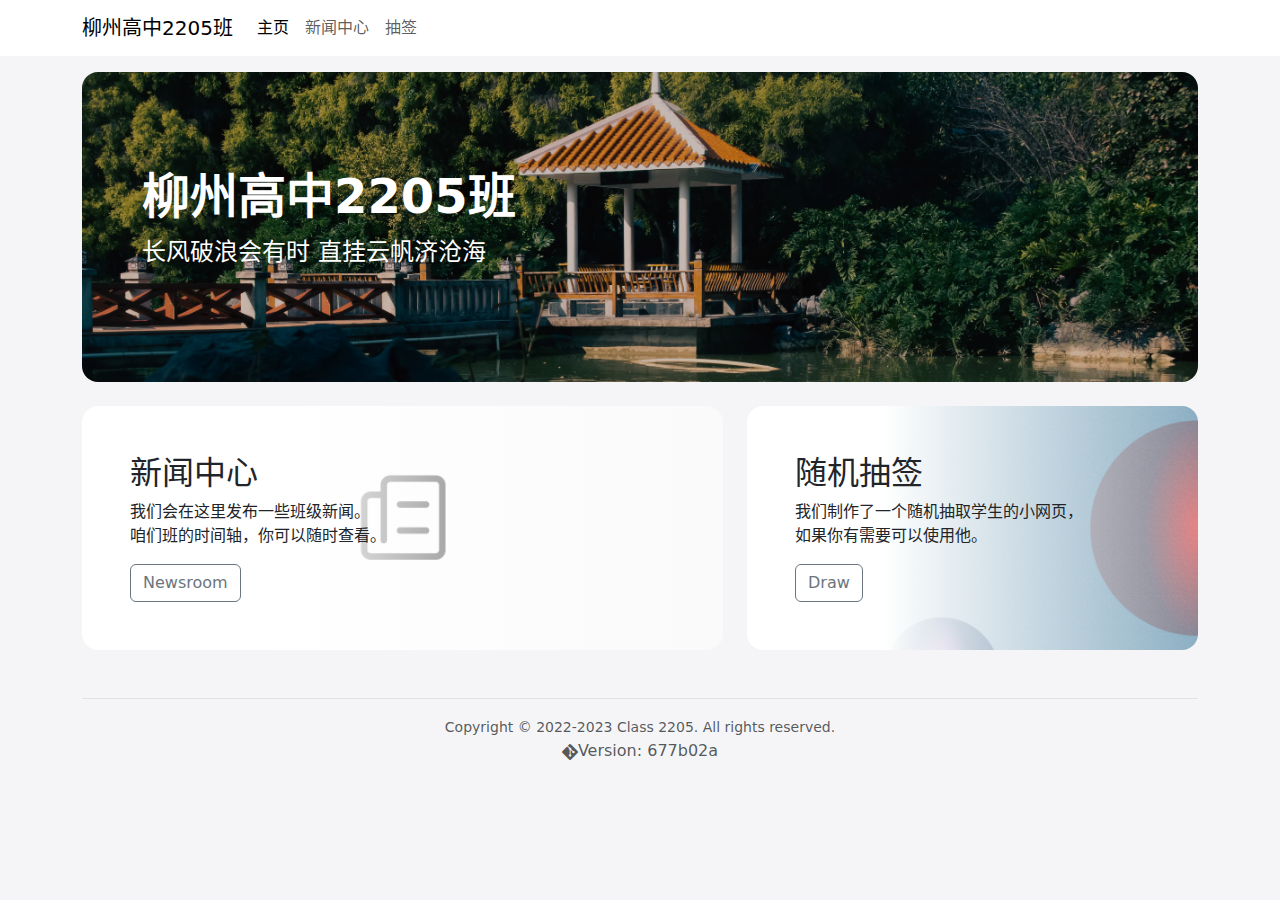
<file: index.html>
<!DOCTYPE html>
<html lang="zh-CN" data-bs-theme="auto">
    <head>
        <meta charset="utf-8" />
        <meta name="viewport" content="width=device-width, initial-scale=1" />
        <meta name="description" content="" />
        <title>柳州高中2205班 | 长风破浪会有时 直挂云帆济沧海</title>
        <meta
            name="keywords"
            content="柳州高中,广西柳州高级中学,柳高,2205班,2205,官网"
        />

        <meta
            name="description"
            content="柳州高中2205班 | 长风破浪会有时 直挂云帆济沧海"
        />
        <!--CSS-->
        <link href="/assets/css/bootstrap.min.css" rel="stylesheet" />
        <link href="/assets/css/index.css?v=1.2" rel="stylesheet" />
        <link href="/assets/css/jumbotron.css?v=1.0" rel="stylesheet" />

        <!--JS-->
        <script src="/assets/js/color-modes.js?v=1.1"></script>
    </head>
    <body>
        <nav
            class="navbar navbar-expand-lg bg-body-tertiary fixed-top navbar-origin"
            style="
                backdrop-filter: blur(20px);
                -webkit-backdrop-filter: blur(20px);
            "
            id="navbar"
            data-bs-theme="white"
        >
            <div class="container">
                <a class="navbar-brand" href="#">柳州高中2205班</a>
                <button
                    class="navbar-toggler"
                    type="button"
                    data-bs-toggle="collapse"
                    data-bs-target="#navbarCollapse"
                    aria-controls="navbarCollapse"
                    aria-expanded="false"
                    aria-label="Toggle navigation"
                >
                    <span class="navbar-toggler-icon"></span>
                </button>
                <div class="collapse navbar-collapse" id="navbarCollapse">
                    <ul class="navbar-nav me-auto mb-2 mb-md-0">
                        <li class="nav-item">
                            <a
                                class="nav-link active"
                                aria-current="page"
                                href="./"
                                >主页</a
                            >
                        </li>
                        <li class="nav-item">
                            <a
                                class="nav-link"
                                aria-current="page"
                                href="newsroom"
                                >新闻中心</a
                            >
                        </li>
                        <li class="nav-item">
                            <a
                                class="nav-link"
                                aria-current="page"
                                href="/tools/draw"
                                >抽签</a
                            >
                        </li>
                    </ul>
                </div>
            </div>
        </nav>

        <main>
            <div class="container py-4 mt-5">
                <div
                    class="p-5 mb-4 bg-body-tertiary rounded-3 full-background hover-zoom"
                    style="
                        background: linear-gradient(
                                rgba(0, 0, 0, 0.2),
                                rgba(0, 0, 0, 0.2)
                            ),
                            url('img/bg/YNVS_B008.webp');
                        border-radius: 16px !important;
                    "
                >
                    <div class="container-fluid py-5 text-white">
                        <h1 class="display-5 fw-bold">柳州高中2205班</h1>
                        <p class="col-md-8 fs-4">
                            长风破浪会有时 直挂云帆济沧海
                        </p>
                    </div>
                </div>

                <div class="row align-items-md-stretch">
                    <div class="col-md-7 mb-4">
                        <div
                            class="h-100 p-5 rounded-3 full-background hover-zoom"
                            style="
                                background: linear-gradient(
                                        90deg,
                                        rgba(255, 255, 255, 1) 30%,
                                        rgba(255, 255, 255, 0) 100%
                                    ),
                                    url('./newsroom/img/newsroom-logo.webp');
                                border-radius: 16px !important;
                            "
                        >
                            <h2>新闻中心</h2>
                            <p>
                                我们会在这里发布一些班级新闻。
                                <br />咱们班的时间轴，你可以随时查看。
                            </p>
                            <a
                                class="btn btn-outline-secondary"
                                href="newsroom"
                                target="_blank"
                            >
                                Newsroom
                            </a>
                        </div>
                    </div>

                    <div class="col-md-5 mb-4">
                        <div
                            class="h-100 p-5 bg-body-tertiary rounded-3 full-background hover-zoom"
                            style="
                                background-position: left !important;
                                background: linear-gradient(
                                        90deg,
                                        rgba(255, 255, 255, 1) 30%,
                                        rgba(255, 255, 255, 0) 100%
                                    ),
                                    url('img/bg/Draw.webp');
                                border-radius: 16px !important;
                            "
                        >
                            <h2>随机抽签</h2>
                            <p>
                                我们制作了一个随机抽取学生的小网页，<br />如果你有需要可以使用他。
                            </p>
                            <a
                                class="btn btn-outline-secondary"
                                href="/tools/draw/"
                            >
                                Draw
                            </a>
                        </div>
                    </div>
                </div>

                <footer class="container pt-3 mt-4 border-top">
                    <div class="text-center pb-5 text-body-secondary">
                        <small>
                            Copyright © 2022-2023 Class 2205. All rights
                            reserved. </small
                        ><br />
                        <i class="bi bi-git"></i>Version: 677b02a
                    </div>
                </footer>
            </div>
        </main>

        <div id="back-to-top">
            <a
                class="btn btn-primary fw-bold"
                onclick="document.body.scrollTop = document.documentElement.scrollTop = 0;"
                ><i class="bi bi-arrow-up"></i
            ></a>
        </div>

        <script src="assets/js/bootstrap.bundle.min.js"></script>
        <script src="assets/js/index.js?v=1.1"></script>
    </body>
</html>
</file>
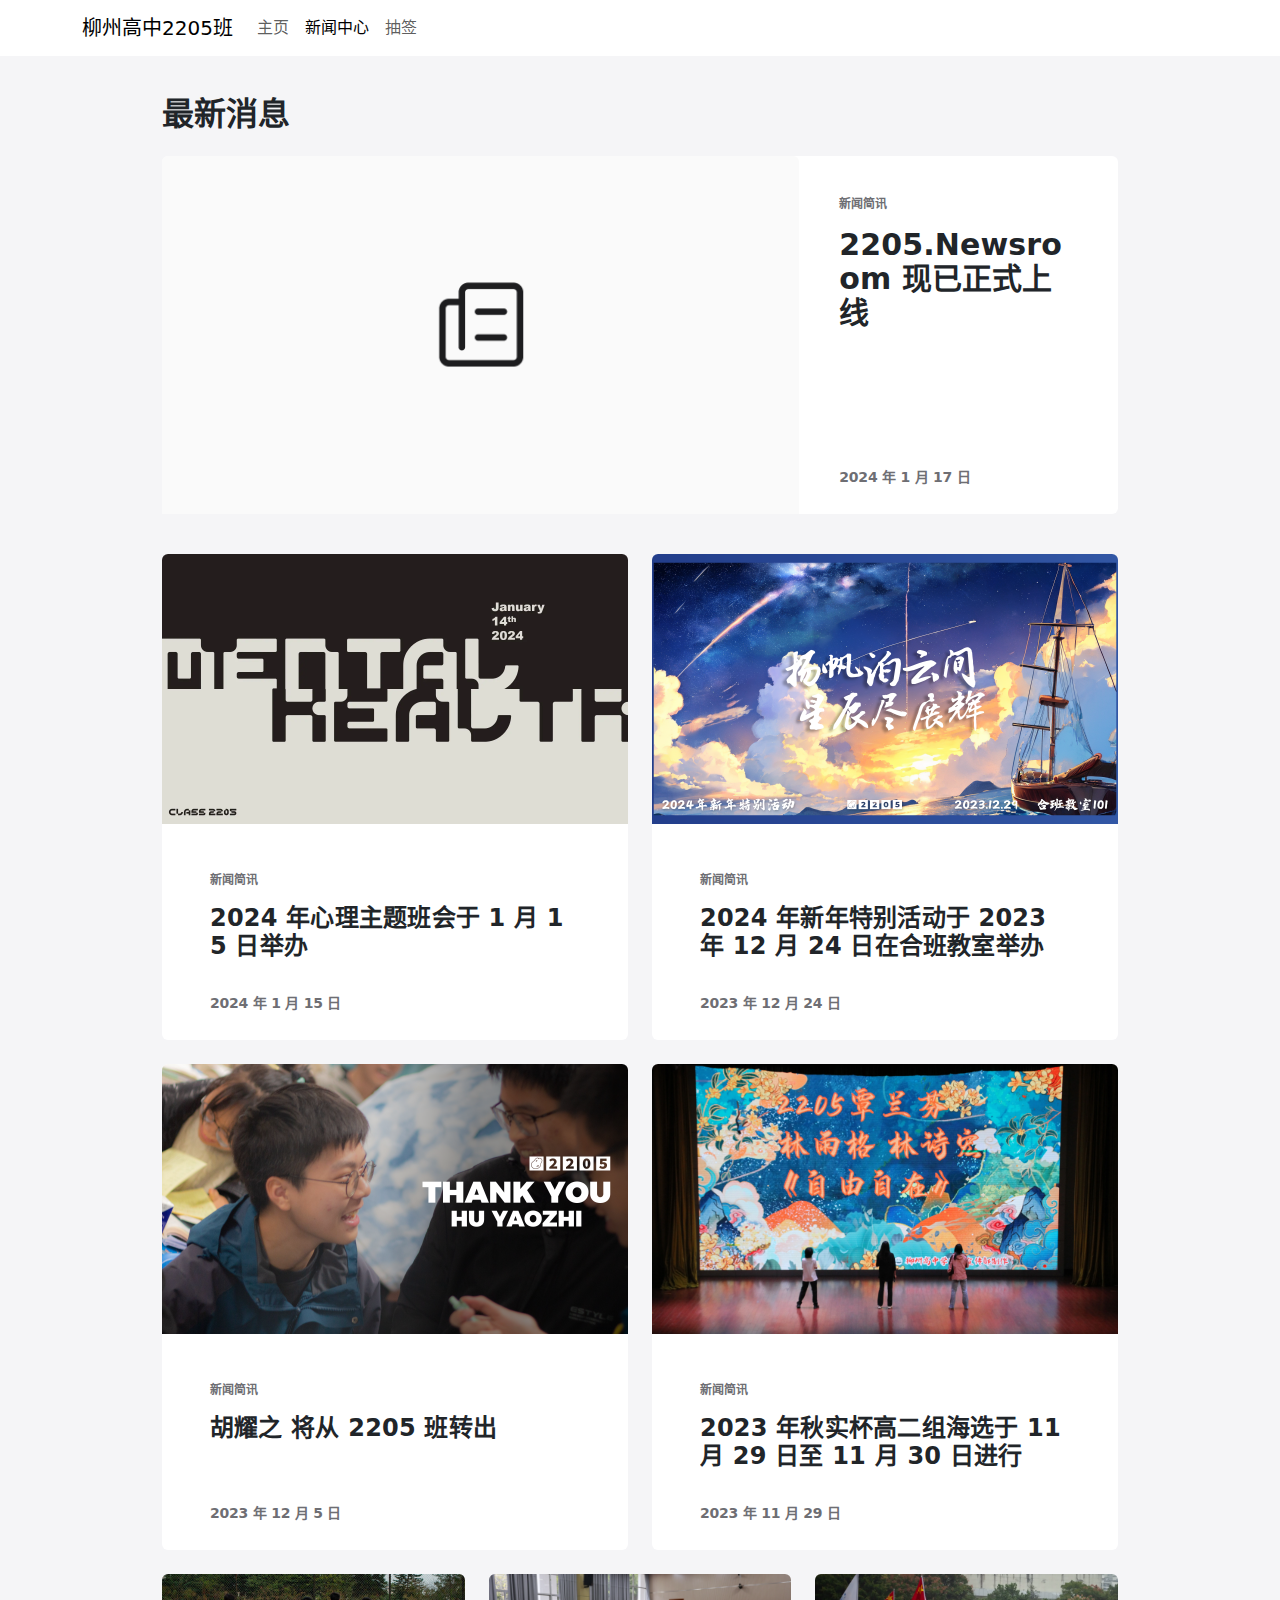
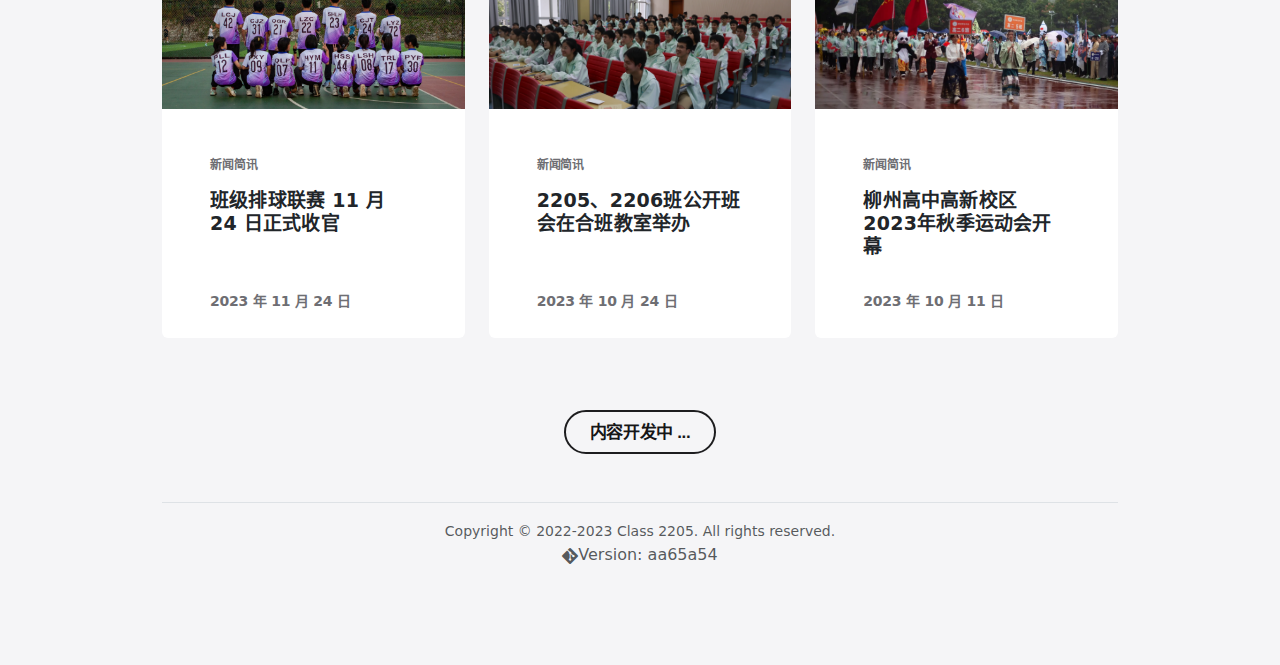
<file: newsroom/index.html>
<!DOCTYPE html>
<html lang="zh-CN" data-bs-theme="auto">
    <head>
        <meta charset="utf-8" />
        <meta name="viewport" content="width=device-width, initial-scale=1" />
        <meta name="description" content="" />
        <title>新闻中心 | 柳州高中2205班</title>
        <meta
            name="keywords"
            content="柳州高中,广西柳州高级中学,柳高,2205班,2205,官网,新闻中心"
        />

        <meta name="description" content="新闻中心 | 柳州高中2205班" />

        <!--CSS-->
        <link href="/assets/css/bootstrap.min.css" rel="stylesheet" />
        <link href="/assets/css/index.css?v=1.2" rel="stylesheet" />
        <link href="/assets/css/newsroom.css?v=1.0" rel="stylesheet" />
        <link href="/assets/css/jumbotron.css?v=1.0" rel="stylesheet" />
        <link href="/assets/css/apple.css?v=1.0" rel="stylesheet" />

        <!--JS-->
        <script src="/assets/js/color-modes.js?v=1.1"></script>

        <style>
            #back-to-top {
                position: fixed;
                bottom: 20px;
                left: 20px;
                transition: opacity 0.3s ease-out;
            }

            #back-to-top:hover {
                opacity: 1;
            }
        </style>
    </head>
    <body>
        <nav
            class="navbar navbar-expand-lg bg-body-tertiary fixed-top navbar-origin"
            style="
                backdrop-filter: blur(20px);
                -webkit-backdrop-filter: blur(20px);
            "
            id="navbar"
            data-bs-theme="white"
        >
            <div class="container">
                <a class="navbar-brand" href="#">柳州高中2205班</a>
                <button
                    class="navbar-toggler"
                    type="button"
                    data-bs-toggle="collapse"
                    data-bs-target="#navbarCollapse"
                    aria-controls="navbarCollapse"
                    aria-expanded="false"
                    aria-label="Toggle navigation"
                >
                    <span class="navbar-toggler-icon"></span>
                </button>
                <div class="collapse navbar-collapse" id="navbarCollapse">
                    <ul class="navbar-nav me-auto mb-2 mb-md-0">
                        <li class="nav-item">
                            <a class="nav-link" aria-current="page" href="../"
                                >主页</a
                            >
                        </li>
                        <li class="nav-item">
                            <a
                                class="nav-link active"
                                aria-current="page"
                                href=""
                                >新闻中心</a
                            >
                        </li>
                        <li class="nav-item">
                            <a
                                class="nav-link"
                                aria-current="page"
                                href="/tools/draw"
                                >抽签</a
                            >
                        </li>
                    </ul>
                </div>
            </div>
        </nav>

        <main>
            <div class="container section-content py-5 mt-5">
                <h2 class="section-head">最新消息</h2>
                <!--Hero新闻-->

                <div class="row align-items-md-stretch" id="hero">
                    <div class="col-md-12 mb-4">
                        <div class="card mb-3 border-unset news_hover_zoom">
                            <div class="row g-0">
                                <div class="col-md-8 news_img_box">
                                    <img
                                        src="./img/newsroom-logo.webp"
                                        class="img-fluid news_img hero-img"
                                        alt="..."
                                    />
                                </div>
                                <div class="col-md-4">
                                    <div class="card-body hero">
                                        <div class="news_description">
                                            <p class="news_category">
                                                新闻简讯
                                            </p>
                                            <p class="news_title">
                                                2205.Newsroom 现已正式上线
                                            </p>
                                            <p
                                                class="news_timestamp pt-5"
                                                style=""
                                            >
                                                2024 年 1 月 17 日
                                            </p>
                                        </div>
                                    </div>
                                </div>
                            </div>
                        </div>
                    </div>
                </div>

                <!--Secondary新闻-->
                <div
                    class="row d-flex align-items-stretch secondary"
                    id="secondary"
                >
                    <div class="col-md-6 mb-4">
                        <div
                            class="card mb-3 border-unset news_hover_zoom h-100"
                        >
                            <div class="news_img_box">
                                <img
                                    src="./img/2024/1/2024_01_15_Mental_Health.webp"
                                    class="card-img-top news_img"
                                />
                            </div>
                            <div class="card-body secondary">
                                <div class="news_description">
                                    <p class="news_category">新闻简讯</p>
                                    <p class="news_title">
                                        2024 年心理主题班会于 1 月 15 日举办
                                    </p>
                                    <p class="news_timestamp">
                                        2024 年 1 月 15 日
                                    </p>
                                </div>
                            </div>
                        </div>
                    </div>

                    <div class="col-md-6 mb-4">
                        <div
                            class="card mb-3 border-unset news_hover_zoom h-100"
                        >
                            <div class="news_img_box">
                                <img
                                    src="./img/2023/12/2023_12_24_NewYear_Event.webp"
                                    class="card-img-top news_img"
                                />
                            </div>
                            <div class="card-body secondary">
                                <div class="news_description">
                                    <p class="news_category">新闻简讯</p>
                                    <p class="news_title">
                                        2024 年新年特别活动于 2023 年 12 月 24
                                        日在合班教室举办
                                    </p>
                                    <p class="news_timestamp">
                                        2023 年 12 月 24 日
                                    </p>
                                </div>
                            </div>
                        </div>
                    </div>

                    <div class="col-md-6 mb-4 news-card-flex">
                        <div
                            class="card mb-3 border-unset news_hover_zoom h-100"
                        >
                            <div class="news_img_box">
                                <img
                                    src="./img/2023/12/2023_12_5_GoodBye_YaoZhi.webp"
                                    class="card-img-top news_img"
                                />
                            </div>
                            <div class="card-body secondary">
                                <div class="news_description">
                                    <p class="news_category">新闻简讯</p>
                                    <p class="news_title">
                                        胡耀之 将从 2205 班转出
                                    </p>
                                    <p class="news_timestamp">
                                        2023 年 12 月 5 日
                                    </p>
                                </div>
                            </div>
                        </div>
                    </div>

                    <div class="col-md-6 mb-4 news-card-flex">
                        <div
                            class="card mb-3 border-unset news_hover_zoom h-100"
                        >
                            <div class="news_img_box">
                                <img
                                    src="./img/2023/11/2023_11_29_Singer.webp"
                                    class="card-img-top news_img"
                                />
                            </div>
                            <div class="card-body secondary">
                                <div class="news_description">
                                    <p class="news_category">新闻简讯</p>
                                    <p class="news_title">
                                        2023 年秋实杯高二组海选于 11 月 29 日至
                                        11 月 30 日进行
                                    </p>
                                    <p class="news_timestamp">
                                        2023 年 11 月 29 日
                                    </p>
                                </div>
                            </div>
                        </div>
                    </div>
                </div>

                <!--Normal新闻-->
                <div class="row d-flex align-items-stretch normal" id="normal">
                    <div class="col-md-4 mb-4">
                        <div
                            class="card mb-3 border-unset news_hover_zoom h-100"
                        >
                            <div class="news_img_box">
                                <img
                                    src="./img/2023/11/2023_11_24_Volleyball.webp"
                                    class="card-img-top news_img"
                                />
                            </div>
                            <div class="card-body normal">
                                <div class="news_description">
                                    <p class="news_category">新闻简讯</p>
                                    <p class="news_title">
                                        班级排球联赛 11 月 24 日正式收官
                                    </p>
                                    <p class="news_timestamp">
                                        2023 年 11 月 24 日
                                    </p>
                                </div>
                            </div>
                        </div>
                    </div>

                    <div class="col-md-4 mb-4">
                        <div
                            class="card mb-3 border-unset news_hover_zoom h-100"
                        >
                            <div class="news_img_box">
                                <img
                                    src="./img/2023/10/2023_10_24_Class_Meeting.webp"
                                    class="card-img-top news_img"
                                />
                            </div>
                            <div class="card-body normal">
                                <div class="news_description">
                                    <p class="news_category">新闻简讯</p>
                                    <p class="news_title">
                                        2205、2206班公开班会在合班教室举办
                                    </p>
                                    <p class="news_timestamp">
                                        2023 年 10 月 24 日
                                    </p>
                                </div>
                            </div>
                        </div>
                    </div>

                    <div class="col-md-4 mb-4 news-card-flex">
                        <div
                            class="card mb-3 border-unset news_hover_zoom h-100"
                        >
                            <div class="news_img_box">
                                <img
                                    src="./img/2023/10/2023_10_11_Autumn_Sports.webp"
                                    class="card-img-top news_img"
                                />
                            </div>
                            <div class="card-body normal">
                                <div class="news_description">
                                    <p class="news_category">新闻简讯</p>
                                    <p class="news_title">
                                        柳州高中高新校区2023年秋季运动会开幕
                                    </p>
                                    <p class="news_timestamp">
                                        2023 年 10 月 11 日
                                    </p>
                                </div>
                            </div>
                        </div>
                    </div>
                </div>

                <div class="d-flex justify-content-center my-5">
                    <a class="nr-cta-primary-light">内容开发中 ...</a>
                </div>

                <footer class="container pt-3 mt-4 border-top">
                    <div class="text-center pb-5 text-body-secondary">
                        <small>
                            Copyright © 2022-2023 Class 2205. All rights
                            reserved. </small
                        ><br />
                        <i class="bi bi-git"></i>Version: aa65a54
                    </div>
                </footer>
            </div>
        </main>

        <div id="back-to-top">
            <a
                class="btn btn-primary fw-bold"
                onclick="document.body.scrollTop = document.documentElement.scrollTop = 0;"
                ><i class="bi bi-arrow-up"></i
            ></a>
        </div>

        <script src="../assets/js/bootstrap.bundle.min.js"></script>
        <script src="../assets/js/index.js?v=1.1"></script>
    </body>
</html>
</file>
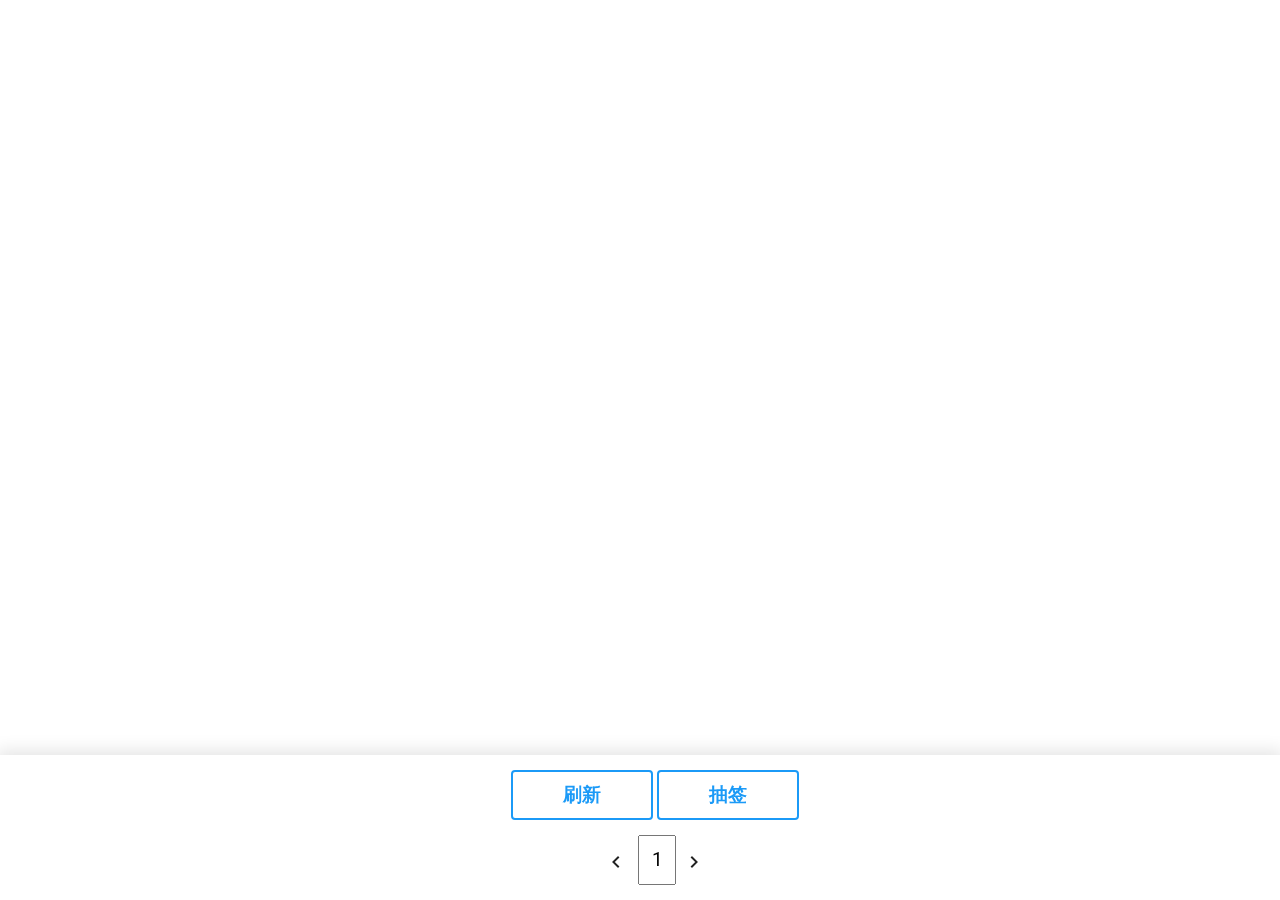
<file: tools/draw/index.html>
<html>
    <head>
        <title>抽签 Draw</title>
        <meta charset="UTF-8" />
        <meta
            name="viewport"
            content="width=device-width, initial-scale=1,maximum-scale=5.0, "
        />
        <link href="./assets/css/button.css" rel="stylesheet" />
        <link href="./assets/css/mdui.min.css" rel="stylesheet" />

        <style>
            .footer {
                z-index: 9999;
                position: fixed;
                bottom: 0em;
                width: 100%;
                background-color: rgba(255, 255, 255);
                box-shadow: 0px -2px 16px 3px rgba(0, 0, 0, 0.1);
            }
            .card {
                box-shadow: 2px 3px 16px 3px rgba(0, 0, 0, 0.1);
                padding: 1em 1em 1em 1em;
                margin-bottom: 2em;
                margin-right: 2em;
                display: inline-block;
            }
        </style>
    </head>
    <body style="margin: 0 auto; padding-bottom: 10em">
        <div
            id="name-list"
            style="
                text-align: center;
                padding-top: 1em;
                padding-left: 2em;
                padding-right: 2em;
                align-items: center;
            "
        >
            <div id="list"></div>
        </div>
        <div id="toolbar" class="footer">
            <div
                style="
                    padding-left: 2em;
                    text-align: center;
                    padding-bottom: 1em;
                    padding-top: 1em;
                "
            >
                <button
                    onclick="pointer = 0;list=FYShuffle(list);document.getElementById('list').innerHTML='';"
                    class="button button-border button-rounded button-primary button-large"
                    style="font-size: 1.25em; font-weight: bolder"
                >
                    刷新
                </button>

                <button
                    onclick="random()"
                    class="button button-border button-rounded button-primary button-large"
                    style="font-size: 1.25em; font-weight: bolder"
                >
                    抽签
                </button>
                <br />
                <div style="padding-top: 1em">
                    <button
                        class="mdui-btn mdui-btn-icon mdui-color-theme-accent mdui-ripple"
                        onclick="document.getElementById('num').value = Math.floor(document.getElementById('num').value)-1"
                    >
                        <i class="mdui-icon material-icons">navigate_before</i>
                    </button>

                    <input
                        type="text"
                        id="num"
                        name="num"
                        minlength="1"
                        maxlength="2"
                        value="1"
                        style="
                            width: 2em;
                            height: 50px;
                            font-size: 1.25em;
                            text-align: center;
                        "
                    /><button
                        class="mdui-btn mdui-btn-icon mdui-color-theme-accent mdui-ripple"
                        onclick="document.getElementById('num').value = Math.floor(document.getElementById('num').value)+1"
                    >
                        <i class="mdui-icon material-icons">navigate_next</i>
                    </button>
                </div>
            </div>
        </div>

        <script src="./assets/js/mdui.min.js"></script>
        <script src="./assets/js/jdenticon.min.js"></script>
        <script>
            function FYShuffle(arr) {
                let len = arr.length;

                while (len > 1) {
                    let rand = Math.floor(Math.random() * len);
                    len--;
                    let temp = arr[len];
                    arr[len] = arr[rand];
                    arr[rand] = temp;
                }
                isRefresh = false;
                return arr;
            }
            var isRefresh = true;
            var list = [
                "邓心怡",
                "黄思诗",
                "黄驿茗",
                "蒋延真",
                "赖思萌",
                "兰金洁 ",
                "李睿君",
                "林诗宏 ",
                "林雨格",
                "龙腾宇",
                "农秀源",
                "潘利丽",
                "潘艺菲",
                "彭馨瑶",
                "覃彬语",
                "覃兰芬",
                "唐若蓝",
                "田诗琳",
                "魏书然",
                "吴依凡",
                "殷林雅馨",
                "周昱君",
                "黄婧羽",
                "陈建廷",
                "陈睿祺",
                "陈彧",
                "程坚钲",
                "何官洪",
                "胡志杰",
                "黄民轩",
                "黄宗涛",
                "蒋陈宇",
                "蒋韦尔",
                "赖前安",
                "蓝子程",
                "李景航",
                "李明坤",
                "李云天",
                "林宸颉",
                "董航聿",
                "刘智宇",
                "罗予哲",
                "毛宏天",
                "蒙唐旭",
                "潘泓年",
                "沈黄乐航",
                "石点墨",
                "苏凯文",
                "覃光睿",
                "谭家斌",
                "王骞飞",
                "韦乐衡",
                "徐崇皓",
                "章舜",
                "陈佳祺",
            ];

            function getRandomnInt(min, max) {
                min = Math.ceil(min);
                max = Math.floor(max);
                return Math.floor(Math.random() * (max - min + 1)) + min;
            }
            list = FYShuffle(list);
            var pointer = 0;

            function random() {
                if (isRefresh) {
                    list = FYShuffle(list);
                    pointer = 0;
                }

                num = Math.floor(document.getElementById("num").value);
                if (num > list.length) {
                    num = list.length;
                    document.getElementById("num").value = num;
                } else {
                }
                str = "";

                for (i = 0; i < num; i++) {
                    if (pointer == list.length - 1) {
                        str =
                            str +
                            `<div id="name" class="card">
                        <canvas width="150" height="150" data-jdenticon-value="` +
                            list[pointer] +
                            `"></canvas>
                    <h2 style="font-size: 3.25em">` +
                            list[pointer] +
                            `</h2>
                </div>`;
                        pointer = 0;
                        isRefresh = true;
                    } else {
                        str =
                            str +
                            `<div id="name" class="card">
                <div>
                        <canvas  width="150" height="150" data-jdenticon-value="` +
                            list[pointer] +
                            `"></canvas></div>
                    <h2 style="font-size: 3.25em">` +
                            list[pointer] +
                            `</h2>
                </div>`;
                        pointer++;
                    }
                }
                document.getElementById("list").innerHTML = str;
                jdenticon();
            }
        </script>
    </body>
</html>
</file>
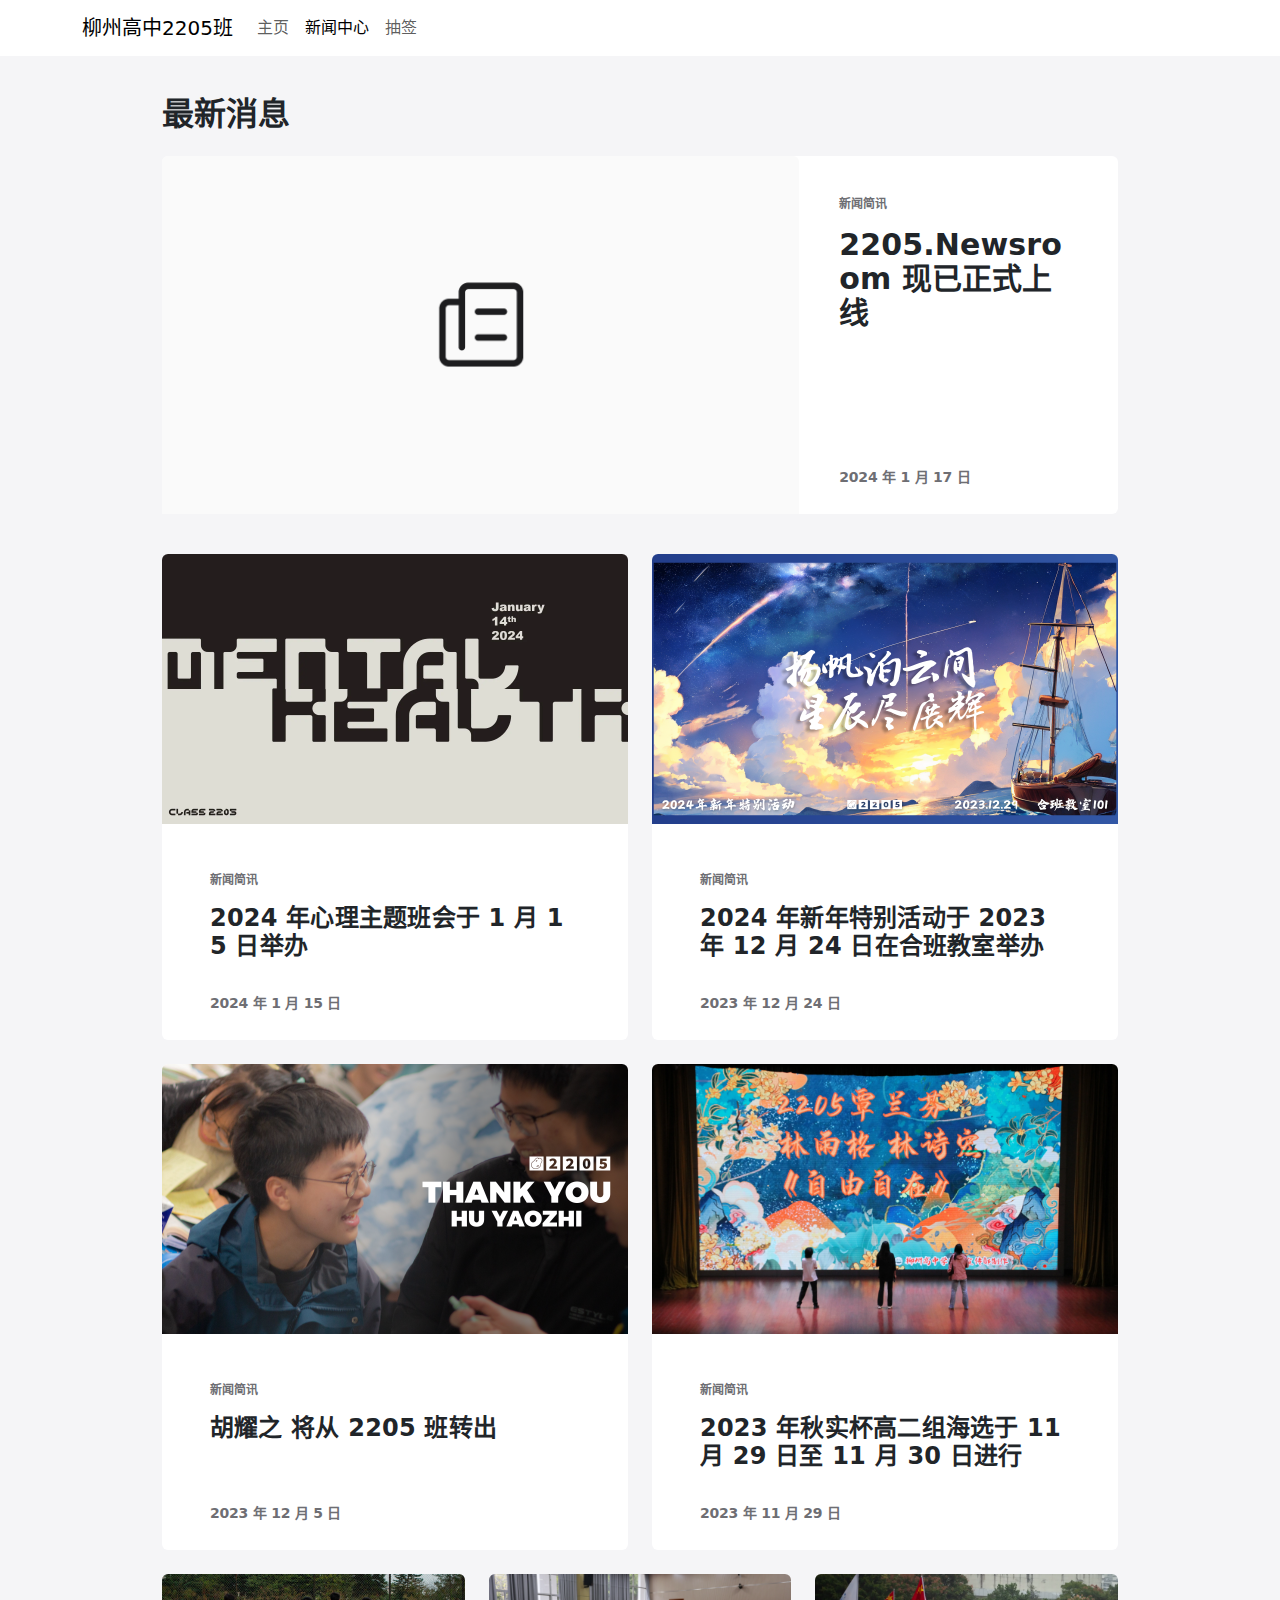
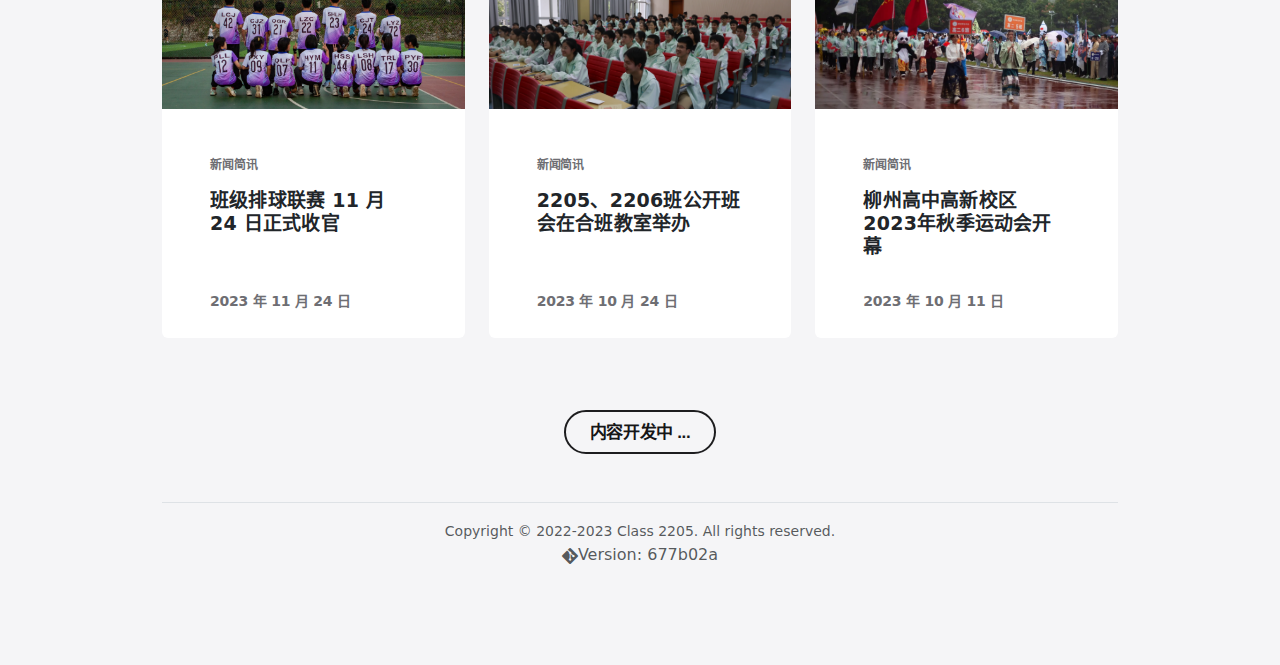
<file: newsroom/list.html>
<!DOCTYPE html>
<html lang="zh-CN" data-bs-theme="auto">

<head>
  <meta charset="utf-8" />
  <meta name="viewport" content="width=device-width, initial-scale=1" />
  <meta name="description" content="" />
  <title>新闻列表 | 柳州高中2205班</title>
  <meta name="keywords" content="柳州高中,广西柳州高级中学,柳高,2205班,2205,官网,新闻中心" />

  <meta name="description" content="新闻列表 | 柳州高中2205班" />

  <!--CSS-->
  <link href="/assets/css/bootstrap.min.css" rel="stylesheet" />
  <link href="/assets/css/index.css?v=1.2" rel="stylesheet" />
  <link href="/assets/css/newsroom.css?v=1.0" rel="stylesheet" />
  <link href="/assets/css/jumbotron.css?v=1.0" rel="stylesheet" />
  <link href="/assets/css/apple.css?v=1.0" rel="stylesheet" />

  <!--JS-->
  <script src="/assets/js/color-modes.js?v=1.1"></script>

  <style>
    #back-to-top {
      position: fixed;
      bottom: 20px;
      left: 20px;
      transition: opacity 0.3s ease-out;
    }

    #back-to-top:hover {
      opacity: 1;
    }
  </style>
</head>

<body>
  <nav class="navbar navbar-expand-lg bg-body-tertiary fixed-top navbar-origin" style="
                backdrop-filter: blur(20px);
                -webkit-backdrop-filter: blur(20px);
            " id="navbar" data-bs-theme="white">
    <div class="container">
      <a class="navbar-brand" href="#">柳州高中2205班</a>
      <button class="navbar-toggler" type="button" data-bs-toggle="collapse" data-bs-target="#navbarCollapse" aria-controls="navbarCollapse" aria-expanded="false" aria-label="Toggle navigation">
        <span class="navbar-toggler-icon"></span>
      </button>
      <div class="collapse navbar-collapse" id="navbarCollapse">
        <ul class="navbar-nav me-auto mb-2 mb-md-0">
          <li class="nav-item">
            <a class="nav-link" aria-current="page" href="../">主页</a>
          </li>
          <li class="nav-item">
            <a class="nav-link active" aria-current="page" href="">新闻中心</a>
          </li>
          <li class="nav-item">
            <a class="nav-link" aria-current="page" href="/tools/draw">抽签</a>
          </li>
        </ul>
      </div>
    </div>
  </nav>

  <main>
    <div class="container section-content py-5 mt-5">
      <h2 class="section-head">最新消息</h2>
      <!--Hero新闻-->

      <div class="row align-items-md-stretch" id="hero">
        <div class="col-md-12 mb-4">
          <div class="card mb-3 border-unset news_hover_zoom">
            <div class="row g-0">
              <div class="col-md-8 news_img_box">
                <img src="./img/newsroom-logo.webp" class="img-fluid news_img hero-img" alt="..." />
              </div>
              <div class="col-md-4">
                <div class="card-body hero">
                  <div class="news_description">
                    <p class="news_category">
                      新闻简讯
                    </p>
                    <p class="news_title">
                      2205.Newsroom 现已正式上线
                    </p>
                    <p class="news_timestamp pt-5" style="">
                      2024 年 1 月 17 日
                    </p>
                  </div>
                </div>
              </div>
            </div>
          </div>
        </div>
      </div>

      <!--Secondary新闻-->
      <div class="row d-flex align-items-stretch secondary" id="secondary">
        <div class="col-md-6 mb-4">
          <div class="card mb-3 border-unset news_hover_zoom h-100">
            <div class="news_img_box">
              <img src="./img/2024/1/2024_01_15_Mental_Health.webp" class="card-img-top news_img" />
            </div>
            <div class="card-body secondary">
              <div class="news_description">
                <p class="news_category">新闻简讯</p>
                <p class="news_title">
                  2024 年心理主题班会于 1 月 15 日举办
                </p>
                <p class="news_timestamp">
                  2024 年 1 月 15 日
                </p>
              </div>
            </div>
          </div>
        </div>

        <div class="col-md-6 mb-4">
          <div class="card mb-3 border-unset news_hover_zoom h-100">
            <div class="news_img_box">
              <img src="./img/2023/12/2023_12_24_NewYear_Event.webp" class="card-img-top news_img" />
            </div>
            <div class="card-body secondary">
              <div class="news_description">
                <p class="news_category">新闻简讯</p>
                <p class="news_title">
                  2024 年新年特别活动于 2023 年 12 月 24
                  日在合班教室举办
                </p>
                <p class="news_timestamp">
                  2023 年 12 月 24 日
                </p>
              </div>
            </div>
          </div>
        </div>

        <div class="col-md-6 mb-4 news-card-flex">
          <div class="card mb-3 border-unset news_hover_zoom h-100">
            <div class="news_img_box">
              <img src="./img/2023/12/2023_12_5_GoodBye_YaoZhi.webp" class="card-img-top news_img" />
            </div>
            <div class="card-body secondary">
              <div class="news_description">
                <p class="news_category">新闻简讯</p>
                <p class="news_title">
                  胡耀之 将从 2205 班转出
                </p>
                <p class="news_timestamp">
                  2023 年 12 月 5 日
                </p>
              </div>
            </div>
          </div>
        </div>

        <div class="col-md-6 mb-4 news-card-flex">
          <div class="card mb-3 border-unset news_hover_zoom h-100">
            <div class="news_img_box">
              <img src="./img/2023/11/2023_11_29_Singer.webp" class="card-img-top news_img" />
            </div>
            <div class="card-body secondary">
              <div class="news_description">
                <p class="news_category">新闻简讯</p>
                <p class="news_title">
                  2023 年秋实杯高二组海选于 11 月 29 日至
                  11 月 30 日进行
                </p>
                <p class="news_timestamp">
                  2023 年 11 月 29 日
                </p>
              </div>
            </div>
          </div>
        </div>
      </div>

      <!--Normal新闻-->
      <div class="row d-flex align-items-stretch normal" id="normal">
        <div class="col-md-4 mb-4">
          <div class="card mb-3 border-unset news_hover_zoom h-100">
            <div class="news_img_box">
              <img src="./img/2023/11/2023_11_24_Volleyball.webp" class="card-img-top news_img" />
            </div>
            <div class="card-body normal">
              <div class="news_description">
                <p class="news_category">新闻简讯</p>
                <p class="news_title">
                  班级排球联赛 11 月 24 日正式收官
                </p>
                <p class="news_timestamp">
                  2023 年 11 月 24 日
                </p>
              </div>
            </div>
          </div>
        </div>

        <div class="col-md-4 mb-4">
          <div class="card mb-3 border-unset news_hover_zoom h-100">
            <div class="news_img_box">
              <img src="./img/2023/10/2023_10_24_Class_Meeting.webp" class="card-img-top news_img" />
            </div>
            <div class="card-body normal">
              <div class="news_description">
                <p class="news_category">新闻简讯</p>
                <p class="news_title">
                  2205、2206班公开班会在合班教室举办
                </p>
                <p class="news_timestamp">
                  2023 年 10 月 24 日
                </p>
              </div>
            </div>
          </div>
        </div>

        <div class="col-md-4 mb-4 news-card-flex">
          <div class="card mb-3 border-unset news_hover_zoom h-100">
            <div class="news_img_box">
              <img src="./img/2023/10/2023_10_11_Autumn_Sports.webp" class="card-img-top news_img" />
            </div>
            <div class="card-body normal">
              <div class="news_description">
                <p class="news_category">新闻简讯</p>
                <p class="news_title">
                  柳州高中高新校区2023年秋季运动会开幕
                </p>
                <p class="news_timestamp">
                  2023 年 10 月 11 日
                </p>
              </div>
            </div>
          </div>
        </div>
      </div>

      <div class="d-flex justify-content-center my-5">
        <a class="nr-cta-primary-light">内容开发中 ...</a>
      </div>

      <footer class="container pt-3 mt-4 border-top">
        <div class="text-center pb-5 text-body-secondary">
          <small>
            Copyright © 2022-2023 Class 2205. All rights
            reserved. </small><br />
          <i class="bi bi-git"></i>Version: 677b02a
        </div>
      </footer>
    </div>
  </main>

  <div id="back-to-top">
    <a class="btn btn-primary fw-bold" onclick="document.body.scrollTop = document.documentElement.scrollTop = 0;"><i class="bi bi-arrow-up"></i></a>
  </div>

  <script src="../assets/js/bootstrap.bundle.min.js"></script>
  <script src="../assets/js/index.js?v=1.1"></script>
</body>

</html>
</file>
<file: assets/css/jumbotron.css>
.bd-placeholder-img {
    font-size: 1.125rem;
    text-anchor: middle;
    -webkit-user-select: none;
    -moz-user-select: none;
    user-select: none;
}

@media (min-width: 768px) {
    .bd-placeholder-img-lg {
        font-size: 3.5rem;
    }
}

.b-example-divider {
    width: 100%;
    height: 3rem;
    background-color: rgba(0, 0, 0, 0.1);
    border: solid rgba(0, 0, 0, 0.15);
    border-width: 1px 0;
    box-shadow: inset 0 0.5em 1.5em rgba(0, 0, 0, 0.1),
        inset 0 0.125em 0.5em rgba(0, 0, 0, 0.15);
}

.b-example-vr {
    flex-shrink: 0;
    width: 1.5rem;
    height: 100vh;
}

.bi {
    vertical-align: -0.125em;
    fill: currentColor;
}

.nav-scroller {
    position: relative;
    z-index: 2;
    height: 2.75rem;
    overflow-y: hidden;
}

.nav-scroller .nav {
    display: flex;
    flex-wrap: nowrap;
    padding-bottom: 1rem;
    margin-top: -1px;
    overflow-x: auto;
    text-align: center;
    white-space: nowrap;
    -webkit-overflow-scrolling: touch;
}

.btn-bd-primary {
    --bd-violet-bg: #712cf9;
    --bd-violet-rgb: 112.520718, 44.062154, 249.437846;

    --bs-btn-font-weight: 600;
    --bs-btn-color: var(--bs-white);
    --bs-btn-bg: var(--bd-violet-bg);
    --bs-btn-border-color: var(--bd-violet-bg);
    --bs-btn-hover-color: var(--bs-white);
    --bs-btn-hover-bg: #6528e0;
    --bs-btn-hover-border-color: #6528e0;
    --bs-btn-focus-shadow-rgb: var(--bd-violet-rgb);
    --bs-btn-active-color: var(--bs-btn-hover-color);
    --bs-btn-active-bg: #5a23c8;
    --bs-btn-active-border-color: #5a23c8;
}

.bd-mode-toggle {
    z-index: 1500;
}

.bd-mode-toggle .dropdown-menu .active .bi {
    display: block !important;
}
</file>
<file: assets/css/newsroom.css>
:root {
    --custom-card-border-radius: 0.375rem;
}

/*通用样式*/

.section-content {
    margin-left: auto;
    margin-right: auto;
    width: 980px;
}

@media only screen and (min-width: 1441px) {
    .section-content {
        margin-left: auto;
        margin-right: auto;
        width: 980px;
    }
}

@media only screen and (max-width: 734px) {
    .section-content {
        margin-left: auto;
        margin-right: auto;
        width: 87.5%;
    }
}

@media only screen and (max-width: 734px) {
    .section-content {
        max-width: 366px;
    }
}

.card {
    border-radius: var(--custom-card-border-radius) !important;
}

.news_category,
.news_timestamp {
    color: #6e6e73;
}
.news_timestamp {
    font-size: 14px;
    line-height: 1.28577;
    font-weight: 600;
    letter-spacing: -0.016em;
    display: flex;
    justify-content: flex-start;
    align-items: center;
    position: absolute;
    bottom: 2em;
    padding: 0;
    margin: 0;
}
.news_category {
    font-size: 12px;
    line-height: 1.33337;
    font-weight: 700;
    letter-spacing: -0.01em;
}

.news_hover_zoom,
.news_img {
    transition: transform 400ms cubic-bezier(0.4, 0, 0.25, 1) 0ms,
        opacity 1s cubic-bezier(0.4, 0, 0.25, 1) 0ms;
}

.news_hover_zoom:hover .news_img {
    transform: scale(1.03);
}

.news-card-flex {
    display: flex !important;
    flex-wrap: wrap !important;
}

.news_img_box {
    overflow: hidden;
}

.section-head {
    font-size: 32px;
    line-height: 1.125;
    font-weight: 700;
    letter-spacing: 0.004em;
    margin-bottom: 24px;
}

/*主新闻独立样式*/
.hero {
}

.hero .news_description {
    padding: 24px;
    justify-content: space-between;
    flex-basis: 0;
}

@media only screen and (max-width: 734px) {
    .hero .news_title {
        font-size: 24px !important;
    }
}

.hero .news_title {
    overflow-wrap: anywhere;
    font-size: 30px;
    line-height: 1.125;
    font-weight: 700;
    letter-spacing: 0.004em;
    -webkit-line-clamp: 6;
    -webkit-box-orient: vertical;
    display: -webkit-box;
    overflow: hidden;
}

.hero-img {
    border-top-left-radius: var(--custom-card-border-radius) !important;
    border-top-right-radius: var(--custom-card-border-radius) !important;
}

/*次要新闻独立样式*/
.secondary .news_title {
    font-size: 24px;
    line-height: 1.16667;
    font-weight: 700;
    letter-spacing: 0.009em;
    display: -webkit-box;
    overflow: hidden;
    word-break: break-all;
    -webkit-line-clamp: 3;
    -webkit-box-orient: vertical;
}

.secondary .news_description {
    padding: 32px;
    justify-content: space-between;
    flex-basis: 0;
}
.secondary .card-img-top {
    width: 100%;
    height: 30vh;
    object-fit: cover;
    border-top-left-radius: var(--custom-card-border-radius) !important;
    border-top-right-radius: var(--custom-card-border-radius) !important;
}

/*Normal新闻独立样式*/

@media only screen and (max-width: 734px) {
    .normal .news_title {
        font-size: 24px !important;
    }
}

.normal .news_title {
    font-size: 19px;
    line-height: 1.21053;
    font-weight: 700;
    letter-spacing: 0.012em;
    -webkit-line-clamp: 6;
    -webkit-box-orient: vertical;
    display: -webkit-box;
    overflow: hidden;
}

.normal .news_description {
    padding: 32px;
    justify-content: space-between;
    flex-basis: 0;
}
.normal .card-img-top {
    width: 100%;
    height: 15vh;
    object-fit: cover;
    border-top-left-radius: var(--custom-card-border-radius) !important;
    border-top-right-radius: var(--custom-card-border-radius) !important;
}
</file>
<file: assets/css/apple.css>
.nr-cta-primary-light {
    border-radius: 30px;
    display: inline-block;
    transition: background-color 300ms cubic-bezier(0.4, 0, 0.25, 1) 0ms,
        border-color 300ms cubic-bezier(0.4, 0, 0.25, 1) 0ms,
        color 300ms cubic-bezier(0.4, 0, 0.25, 1) 0ms;
    font-size: 17px;
    line-height: 1.23536;
    font-weight: 600;
    letter-spacing: -0.022em;
    font-family: "SF Pro Text", "SF Pro Icons", "Helvetica Neue", "Helvetica",
        "Arial", sans-serif;
    border: 2px solid;
    padding: 10px 24px 9px;
    border-color: #1d1d1f;
    color: #161617;
    text-decoration: none;
}
.nr-cta-primary-light:hover {
    text-decoration: none;
}

.nr-cta-primary-light:focus[data-focus-method="key"] {
    text-decoration: none;
}
@media (hover: hover) {
    .nr-cta-primary-light:hover {
        background: #1d1d1f;
        border-color: #1d1d1f;
        color: #f5f5f7;
    }
}

.nr-cta-primary-light:focus[data-focus-method="key"] {
    background: #1d1d1f;
    border-color: #1d1d1f;
    color: #f5f5f7;
}

.nr-cta-primary-dark:is(a):hover,
.nr-cta-primary-light:is(a):hover {
    text-decoration: none;
}

.nr-cta-primary-dark:is(a):focus[data-focus-method="key"],
.nr-cta-primary-light:is(a):focus[data-focus-method="key"] {
    text-decoration: none;
}
</file>
<file: assets/css/index.css>
@import "bootstrap-icons.min.css";

body {
    background-color: #f5f5f7;
}

.navbar-origin {
    background-color: rgba(255, 255, 255, 1) !important;

    transition: all 0.4s ease;
}

.navbar-scrolled {
    background-color: rgba(255, 255, 255, 0) !important;
    backdrop-filter: blur(20px);
    -webkit-backdrop-filter: blur(20px);
    box-shadow: 0 0 10px rgba(0, 0, 0, 0.1);
    background-color: #ffffff85 !important;
}

.info {
    position: relative;
    width: 100%;
    padding-top: 6.5rem !important;
}

.full-background {
    background-size: cover !important;
    background-position: center !important;
    background-repeat: no-repeat !important;
}

#banner {
    width: 100%;
    height: 100vh;
}
.feature-icon {
    width: 4rem;
    height: 4rem;
    border-radius: 0.75rem;
}

.caption-middle {
    position: relative;
    top: 25%;
}

.icon-square {
    width: 3rem;
    height: 3rem;
    border-radius: 0.75rem;
}

/* 删除边框 */
.border-unset {
    border: unset !important;
}

/* 悬停缩放动画 */
.hover-zoom {
    transition: transform 400ms cubic-bezier(0.4, 0, 0.25, 1) 0ms,
        opacity 1s cubic-bezier(0.4, 0, 0.25, 1) 0ms;
}

.hover-zoom:hover {
    transform: scale(1.01);
    box-shadow: 0 0 40px rgba(0, 0, 0, 0.05);
}
</file>
